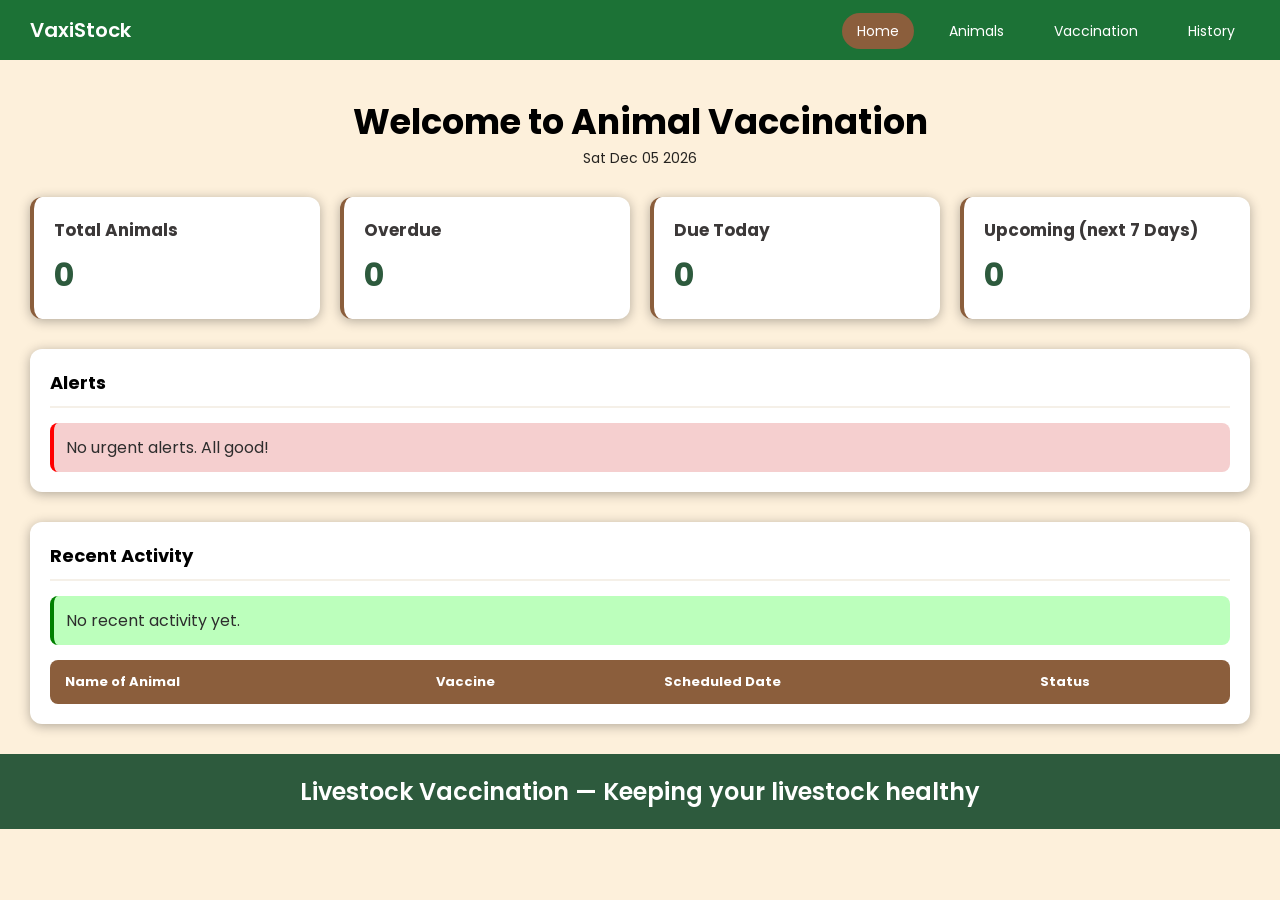
<file: index.html>
<!DOCTYPE html>
<html lang="en">
<head>
    <meta charset="UTF-8">
    <meta name="viewport" content="width=device-width, initial-scale=1.0">
    <title>VaxiStock</title>
    <link href="https://fonts.googleapis.com/css2?family=Poppins:wght@300;400;500;600;700&display=swap" rel="stylesheet">
    <link rel="stylesheet" href="https://cdnjs.cloudflare.com/ajax/libs/font-awesome/6.4.0/css/all.min.css">
    <link rel="stylesheet" href="style.css">
</head>
<body>
    <nav>
        <div class="nav-logo">
            <a href="index.html">VaxiStock</a>
        </div>
        <ul>
            <li><a href="index.html" class="active">Home</a></li>
            <li><a href="animals.html">Animals</a></li>
            <li><a href="vaccination.html">Vaccination</a></li>
            <li><a href="history.html">History</a></li>
        </ul>
    </nav>
    <header>
        <h1>Welcome to Animal Vaccination</h1>
        <p id="current-date"></p>
    </header>
    <main>
        <section id="summary" class="summary">
            <div class="totani">
                <p>Total Animals</p>
                <p id="tnum"></p>
            </div>
            <div class="overdue">
                <p>Overdue</p>
                <p id="odnum"></p>
            </div>
            <div class="today">
                <p>Due Today</p>
                <p id="dtnum"></p>
            </div>
            <div class="upcoming">
                <p>Upcoming (next 7 Days)</p>
                <p id="upnum"></p>
            </div>
        </section>
        <section id="alerts" class="alerts">
            <h2>Alerts</h2>
            <div id="alert-list"></div>
            <p id="no-alert-msg">No urgent alerts. All good!</p>
        </section>
        <section id="recent" class="recent">
            <h2>Recent Activity</h2>
            <p id="recent_fall">No recent activity yet.</p>
            <table>
                <thead>
                    <tr>
                        <th id="name-animal">Name of Animal</th>
                        <th>Vaccine</th>
                        <th>Scheduled Date</th>
                        <th>Status</th>
                    </tr>
                </thead>
                <tbody id="recent-tbody">

                </tbody>
            </table>
        </section>
    </main>
    <footer>
        Livestock Vaccination — Keeping your livestock healthy
    </footer>
    <script src="script.js"></script>
</body>
</html>
</file>
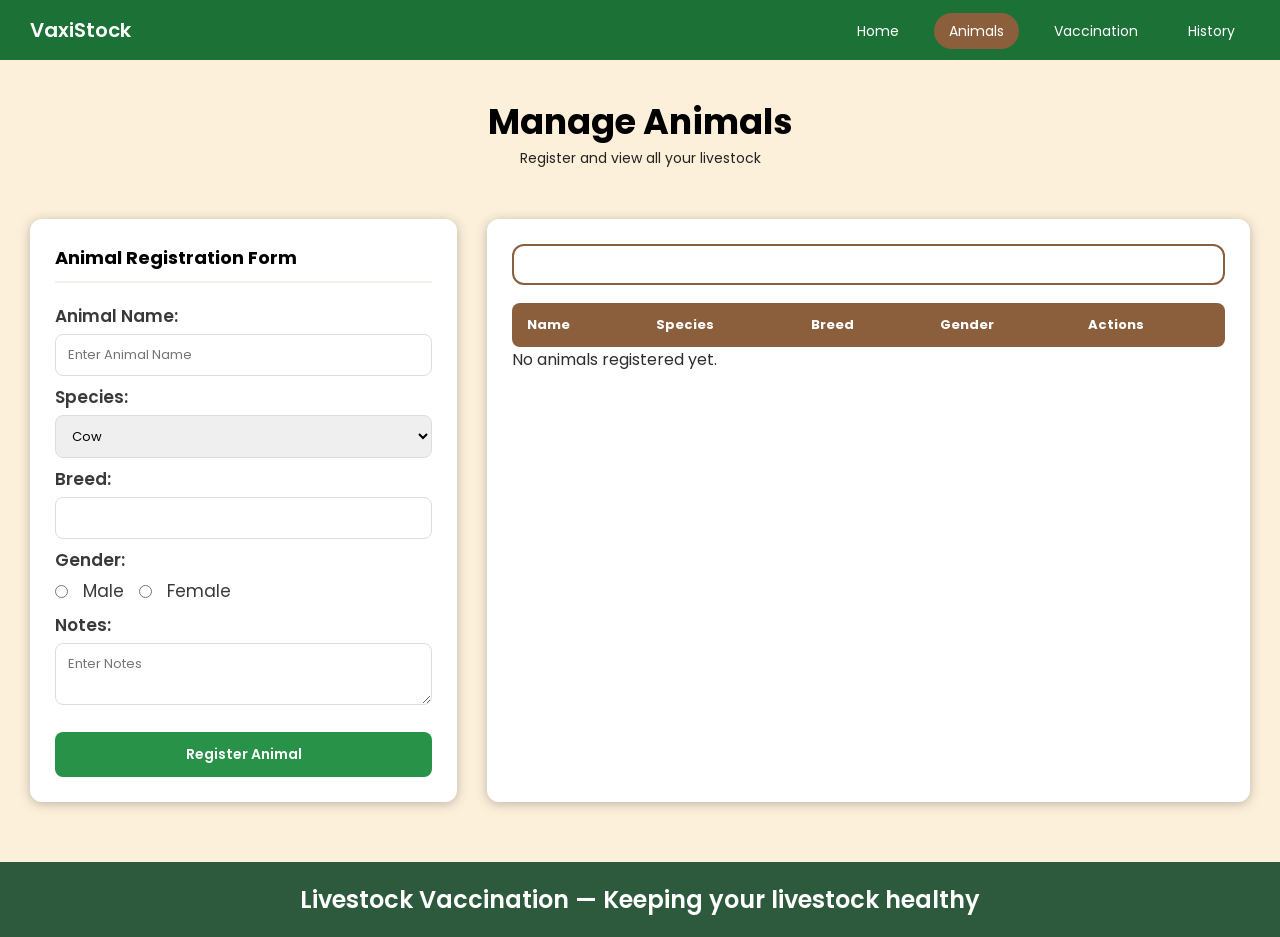
<file: animals.html>
<!DOCTYPE html>
<html lang="en">
<head>
    <meta charset="UTF-8">
    <meta name="viewport" content="width=device-width, initial-scale=1.0">
    <title>VaxiStock</title>
    <link href="https://fonts.googleapis.com/css2?family=Poppins:wght@300;400;500;600;700&display=swap" rel="stylesheet">
    <link rel="stylesheet" href="https://cdnjs.cloudflare.com/ajax/libs/font-awesome/6.4.0/css/all.min.css">
    <link rel="stylesheet" href="style.css">
</head>
<body>
    <nav>
        <div class="nav-logo">
            <a href="index.html">VaxiStock</a>
        </div>
        <ul>
            <li><a href="index.html">Home</a></li>
            <li><a href="animals.html" class="active">Animals</a></li>
            <li><a href="vaccination.html">Vaccination</a></li>
            <li><a href="history.html">History</a></li>
        </ul>
    </nav>
    <header>
        <h1> Manage Animals </h1>
        <p> Register and view all your livestock </p>
    </header>
    <main>
        <div class="container">
            <div class="form-panel">
                <h2>Animal Registration Form</h2>
                <form id="animal-form">
                    <label for="name">Animal Name: </label>
                    <input type="text" id="name" placeholder="Enter Animal Name">
                    <label for="species">Species: </label>
                    <select name="species" id="species">
                        <option value="cow">Cow</option>
                        <option value="buffalo">Buffalo</option>
                        <option value="goat">Goat</option>
                        <option value="sheep">Sheep</option>
                    </select>
                    <label for="breed">Breed: </label>
                    <input type="text" name="breed" id="breed">
                    <label>Gender:</label>
                    <div class="radio-group">
                        <input type="radio" name="gender" id="male" value="male">
                        <label for="male">Male</label>
                        <input type="radio" name="gender" id="female" value="female">
                        <label for="female">Female</label>
                    </div>
                    <label for="notes">Notes: </label>
                    <textarea id="notes" placeholder="Enter Notes"></textarea>
                    <button type="submit">Register Animal</button>
                </form>
            </div>
            <div class="list-panel">
                <input type="search">
                <table>
                    <thead>
                        <tr>
                            <th>Name</th>
                            <th>Species</th>
                            <th>Breed</th>
                            <th>Gender</th>
                            <th>Actions</th>
                        </tr>
                    </thead>
                    <tbody id="animals-tbody">

                    </tbody>
                </table>
                <p id="no-animals-regst">No animals registered yet.</p>
            </div>
        </div>
    </main>    
    <footer>
            Livestock Vaccination — Keeping your livestock healthy
    </footer>
    <script src="script.js"></script>
</body>
</html>
</file>
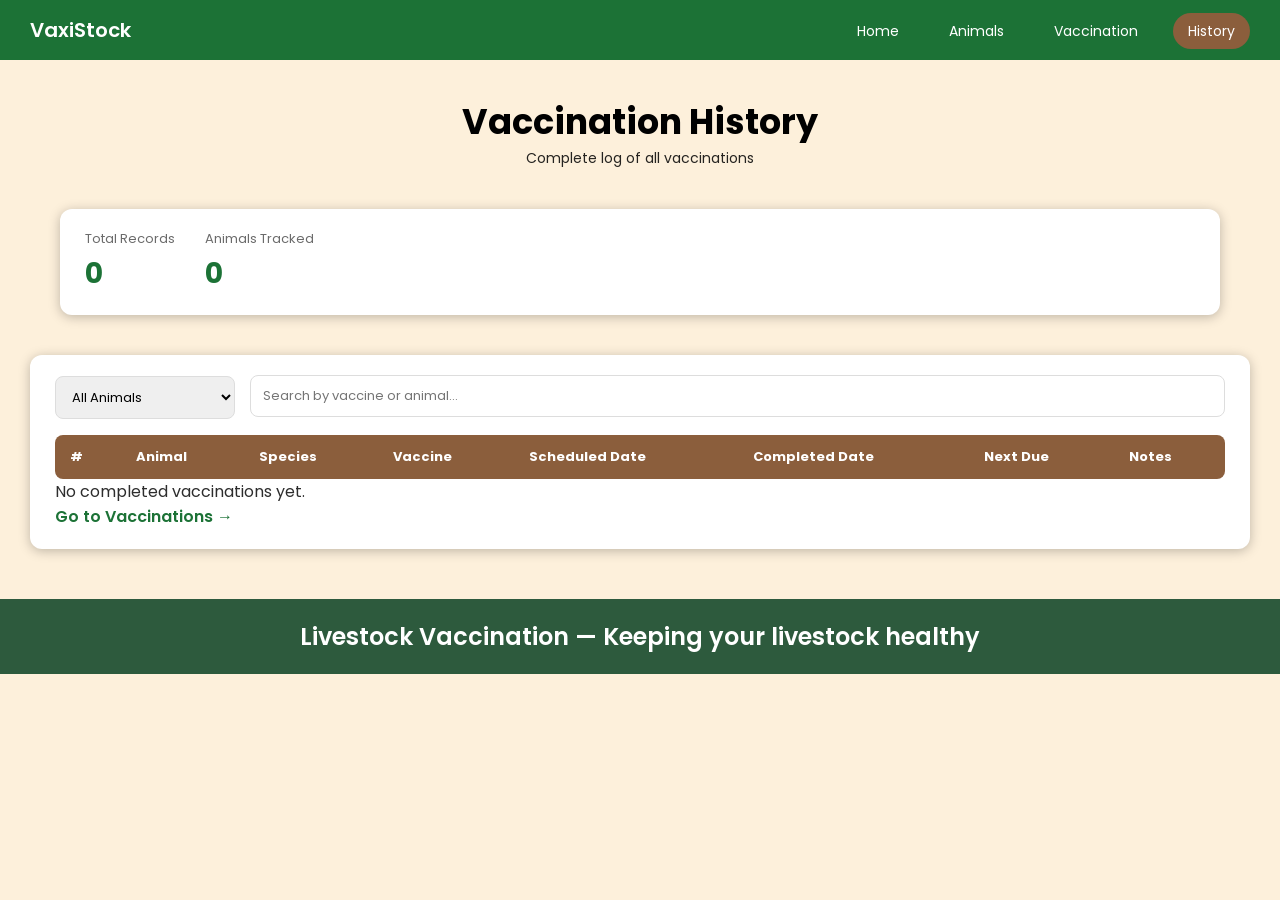
<file: history.html>
<!DOCTYPE html>
<html lang="en">
<head>
    <meta charset="UTF-8">
    <meta name="viewport" content="width=device-width, initial-scale=1.0">
    <title>VaxiStock</title>
    <link href="https://fonts.googleapis.com/css2?family=Poppins:wght@300;400;500;600;700&display=swap" rel="stylesheet">
    <link rel="stylesheet" href="https://cdnjs.cloudflare.com/ajax/libs/font-awesome/6.4.0/css/all.min.css">
    <link rel="stylesheet" href="style.css">
</head>
<body>
    <nav>
        <div class="nav-logo">
            <a href="index.html">VaxiStock</a>
        </div>
        <ul>
            <li><a href="index.html">Home</a></li>
            <li><a href="animals.html">Animals</a></li>
            <li><a href="vaccination.html">Vaccination</a></li>
            <li><a href="history.html" class="active">History</a></li>
        </ul>
    </nav>
    <header>
        <h1> Vaccination History </h1>
        <p> Complete log of all vaccinations </p>
    </header>
    <main>
        <div class="history-wrapper">
            <div class="summary-bar">
                <div class="summary-bar-item">
                    <p>Total Records</p>
                    <span id="total-records">0</span>
                </div>
                <div class="summary-bar-item">
                    <p>Animals Tracked</p>
                    <span id="animals-tracked">0</span>
                </div>
            </div>
            <div class="history-card">
                <div class="filter-row">
                    <select id="filter-animal">
                        <option value="all" selected>All Animals</option>
                    </select>
                    <input type="search" id="history-search" placeholder="Search by vaccine or animal...">
                </div>
                <table id="history-table">
                    <thead>
                        <tr>
                            <th>#</th>
                            <th>Animal</th>
                            <th>Species</th>
                            <th>Vaccine</th>
                            <th>Scheduled Date</th>
                            <th>Completed Date</th>
                            <th>Next Due</th>
                            <th>Notes</th>
                        </tr>
                    </thead>
                    <tbody id="history-tbody">
                        
                    </tbody>
                </table>
                <div id="no-history-msg">
                    <p>No completed vaccinations yet.</p>
                    <a href="vaccination.html">Go to Vaccinations →</a>
                </div>
            </div>
        </div>
    </main>    
    <footer>
            Livestock Vaccination — Keeping your livestock healthy
    </footer>
    <script src="script.js"></script>
</body>
</html>
</file>
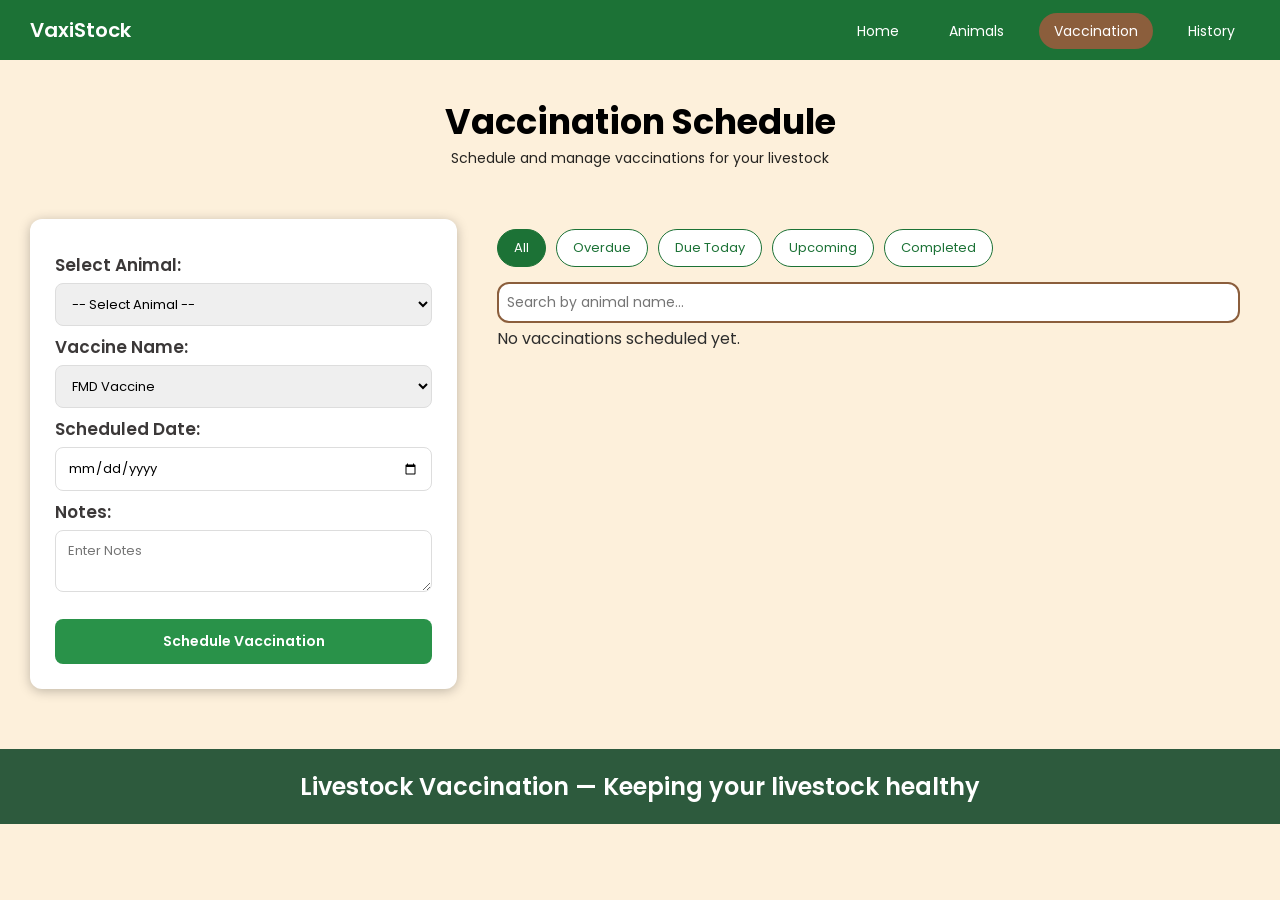
<file: vaccination.html>
<!DOCTYPE html>
<html lang="en">
<head>
    <meta charset="UTF-8">
    <meta name="viewport" content="width=device-width, initial-scale=1.0">
    <title>VaxiStock</title>
    <link href="https://fonts.googleapis.com/css2?family=Poppins:wght@300;400;500;600;700&display=swap" rel="stylesheet">
    <link rel="stylesheet" href="https://cdnjs.cloudflare.com/ajax/libs/font-awesome/6.4.0/css/all.min.css">
    <link rel="stylesheet" href="style.css">
</head>
<body>
    <nav>
        <div class="nav-logo">
            <a href="index.html">VaxiStock</a>
        </div>
        <ul>
            <li><a href="index.html">Home</a></li>
            <li><a href="animals.html">Animals</a></li>
            <li><a href="vaccination.html" class="active">Vaccination</a></li>
            <li><a href="history.html">History</a></li>
        </ul>
    </nav>
    <header>
        <h1> Vaccination Schedule </h1>
        <p> Schedule and manage vaccinations for your livestock </p>
    </header>
    <main>
    <div class="container">
        <div class="form-panel">
            <form id="vacc-form">
                <label for="vacc-animal">Select Animal: </label>
                <select id="vacc-animal">
                    <option value="" selected>-- Select Animal --</option>
                </select><br>
                <label for="vacc-name">Vaccine Name: </label>
                <select id="vacc-name">
                    <option value="fmd">FMD Vaccine</option>
                    <option value="brucellosis">Brucellosis</option>
                    <option value="anthrax">Anthrax</option>
                    <option value="blackleg">Blackleg</option>
                    <option value="bvd">BVD</option>
                    <option value="ppr">PPR Vaccine</option>
                    <option value="goat-pox">Goat Pox</option>
                    <option value="enterotoxaemia">Enterotoxaemia</option>
                    <option value="foot-rot">Foot Rot</option>
                    <option value="pasteurellosis">Pasteurellosis</option>
                    <option value="clostridial">Clostridial</option>
                    <option value="rabies">Rabies</option>
                    <option value="other">Other (Custom)</option>
                </select>
                <input type="text" id="custom-vacc" style="display:none" placeholder="Enter custom vaccine name">
                <label for="vacc-date">Scheduled Date: </label>
                <input type="date" id="vacc-date">
                <label for="vacc-notes">Notes: </label>
                <textarea id="vacc-notes" placeholder="Enter Notes"></textarea>
                <button type="submit">Schedule Vaccination</button>
            </form>
        </div>
        <div class="vacc-panel">
            <div class="filter-buttons">
                <button class="filter-btn active-filter" data-filter="all">All</button>
                <button class="filter-btn" data-filter="overdue">Overdue</button>
                <button class="filter-btn" data-filter="due_today">Due Today</button>
                <button class="filter-btn" data-filter="upcoming">Upcoming</button>
                <button class="filter-btn" data-filter="completed">Completed</button>
            </div>
            <input type="search" id="vacc-search" placeholder="Search by animal name...">
            <div id="vacc-list">
            
            </div>
            <p id="no-vacc-msg">No vaccinations scheduled yet.</p>
        </div>
    </div>
    </main>    
    <footer>
            Livestock Vaccination — Keeping your livestock healthy
    </footer>
    <script src="script.js"></script>
</body>
</html>
</file>
<file: style.css>
* {
    margin: 0;
    padding: 0;
    box-sizing: border-box;
    font-family: 'Poppins', sans-serif;
}

body {
    background-color: #fdf0db;
    color: #2d2d2d;
}

nav {
    background-color: #1c7236;
    padding: 15px 30px;
    display: flex;
    justify-content: space-between;
    align-items: center;
}

.nav-logo a {
    color: white;
    text-decoration: none;
    font-size: 20px;
    font-weight: 600;
}

nav ul {
    list-style: none;
    display: flex;
    gap: 20px;
}

nav ul li a{
    text-decoration: none;
    color: white;
    font-size: 14px;
    padding: 8px 15px;
}

nav ul li a.active {
    background-color: #8b5e3c;
    border-radius: 20px;
}

header {
    color: black;
    padding: 35px 30px 20px 30px;
    text-align: center;
}

header h1 {
    font-size: 35px;
    font-weight: 640;
    margin-bottom: 0;
}

header p{
    font-size: 14px;
    opacity: 0.85;
}

.summary{
    display: flex;
    gap: 20px;
    padding: 8px 30px 30px 30px;
    flex-wrap: wrap;
}

.summary div {
    background-color: white;
    padding: 20px;
    border-radius: 12px;
    box-shadow: 0 2px 12px rgba(0,0,0,0.30);
    flex: 1;
    border-left: 4px solid #8b5e3c;
}

.summary div p:first-child {
    font-size: 17px;
    font-weight: 700;
    color: #3b3838;
    margin-bottom: 8px;
}

.summary div p:last-child {
    font-size: 32px;
    font-weight: 700;
    color: #2d5a3d;
}

.alerts, .recent {
    margin: 0px 30px 30px 30px;
    background-color: white;
    padding: 20px;
    border-radius: 12px;
    box-shadow: 0 2px 12px rgba(0,0,0,0.30);
}

.alerts h2, .recent h2 {
    font-size: 18px;
    color: black;
    margin-bottom: 15px;
    padding-bottom: 10px;
    border-bottom: 2px solid #f5f0e8;
}

#no-alert-msg {
    background-color: rgb(245, 207, 207);
    border-left: 4px solid red;
    border-radius: 8px;
    padding: 12px;
}

#recent_fall {
    background-color: rgb(188, 255, 188);
    border-left: 4px solid green;
    border-radius: 8px;
    padding: 12px;
}

table {
    width: 100%;
    border-collapse: collapse;
    margin-top: 15px;
}

th {
    background-color: #8b5e3c;
    color: white;
    padding: 12px 15px;
    text-align: left;
    font-size: 13px;
}

td {
    padding: 12px 15px;
    font-size: 13px;
    border-bottom: 1px solid #fddca8;
}

th:first-child {
    border-radius: 8px 0 0 8px;
}

th:last-child {
    border-radius: 0 8px 8px 0;
}

footer {
    background-color: #2d5a3d;
    color: white;
    font-weight: 600;
    font-size: 24px;
    text-align: center;
    padding: 20px 30px;
    margin-top: 30px;
}

.container {
    display: flex;
    gap: 30px;
    padding: 30px;
}

.form-panel {
    background-color: white;
    padding: 25px;
    border-radius: 12px;
    box-shadow: 0 2px 12px rgba(0,0,0,0.25);
    width: 35%;
    height: fit-content;
}

.list-panel {
    flex: 1;
    background-color: white;
    padding: 25px;
    border-radius: 12px;
    box-shadow: 0 2px 12px rgba(0,0,0,0.25);
}

.form-panel h2 {
    font-size: 18px;
    color: black;
    margin-bottom: 20px;
    padding-bottom: 10px;
    border-bottom: 2px solid #f5f0e8;
}

label {
    display: block;
    font-size: 17px;
    font-weight: 600;
    color: #3b3838;
    margin-bottom: 5px;
    margin-top: 8px;
}

input[type="text"], input[type="date"], select, textarea {
    width: 100%;
    padding: 10px 12px;
    border: 1px solid #ddd;
    border-radius: 8px;
    font-size: 13px;
    font-family: 'Poppins', sans-serif;
}

input[type="text"]:focus, input[type="date"]:focus, select:focus, textarea:focus {
    outline: none;
    border-color: #8b5e3c;
    border-width: 2px;
}

button[type="submit"]{
    width: 100%;
    padding: 12px;
    background-color: #299249;
    color: white;
    border: none;
    border-radius: 8px;
    font-size: 14px;
    font-weight: 600;
    margin-top: 20px;
    cursor: pointer;
}

button[type="submit"]:hover {
    background-color: #2d5a3d;
}

.radio-group {
    display: flex;
    align-items: center;
    gap: 15px;
    margin-top: 5px;
}

.radio-group label {
    margin: 0;
    font-weight: 400;
    cursor: pointer;
}

.radio-group input[type="radio"] {
    width: auto;
    cursor: pointer;
}

.filter-buttons {
    display: flex;
    gap: 10px;
    margin-bottom: 15px;
    flex-wrap: wrap;
}

.filter-btn {
    padding: 8px 16px;
    border: 1px solid #1c7236;
    border-radius: 20px;
    background-color: white;
    color: #1c7236;
    font-size: 13px;
    cursor: pointer;
    font-family: 'Poppins', sans-serif;
}

.active-filter {
    background-color: #1c7236;
    color: white;
}

.filter-btn:hover {
    background-color: #1c7236;
    color: white;
}

.vacc-panel {
    flex: 1;
    padding: 10px;
}

input[type="search"] {
    width: 100%;
    padding: 8px;
    border: 2px solid #8b5e3c;
    border-radius: 12px;
    font-size: 14px;
    font-family: 'Poppins' ,sans-serif;
    margin-bottom: 3px;
}

#vacc-list {
    display: flex;
    flex-direction: column;
}

.vacc-card {
    background-color: white;
    box-shadow: 0 2px 12px rgba(0,0,0,0.30);
    border-radius: 12px;
    border-left: 3px solid #1c7236;
    padding: 15px;
    margin-bottom: 12px;
}

.vacc-card h3 {
    font-weight: 600;
    font-size: 17px;
}

.vacc-card p {
    font-size: 13px;
    color: #6b6b6b;
}

.status-overdue {
    border-left: 4px solid #c0392b;
}

.status-due_today {
    border-left: 4px solid #e67e22;
}

.status-upcoming {
    border-left: 4px solid #27ae60;
}

.status-completed {
    border-left: 4px solid #95a5a6;
}

.badge {
    display: inline-block;
    padding: 3px 10px;
    border-radius: 12px;
    font-size: 11px;
    font-weight: 600;
    color: white;
}

.badge-overdue {
    background: #c0392b;
}

.badge-due_today {
    background: #e67e22;
}

.badge-upcoming {
    background: #27ae60;
}

.badge-completed {
    background: #95a5a6;
}

.card-actions {
    display: flex;
    gap: 10px;
    margin-top: 5px;
}

.btn-done {
    padding: 6px 12px;
    background-color: #27ae60;
    color: white;
    border: none;
    border-radius: 6px;
    font-size: 12px;
    cursor: pointer;
    font-family: 'Poppins', sans-serif;
}

.btn-delete {
    padding: 6px 12px;
    background-color: #c0392b;
    color: white;
    border: none;
    border-radius: 6px;
    font-size: 12px;
    cursor: pointer;
    font-family: 'Poppins', sans-serif;
}

.summary-bar {
    display: flex;
    gap: 30px;
    background-color: white;
    padding: 20px 25px;
    border-radius: 12px;
    box-shadow: 0 2px 12px rgba(0,0,0,0.25);
    margin: 0 30px 20px 30px;
}

.summary-bar span {
    font-size: 28px;
    font-weight: 700;
    color: #1c7236;
    display: block;
}

.filter-row {
    display: flex;
    gap: 15px;
    margin-bottom: 15px;
    align-items: center;
}

#filter-animal {
    padding: 10px 12px;
    border: 1px solid #ddd;
    border-radius: 8px;
    font-family: 'Poppins', sans-serif;
    font-size: 13px;
    width: 180px;
    flex-shrink: 0;
}

.history-wrapper {
    padding: 20px 30px;
    display: flex;
    flex-direction: column;
    gap: 20px;
}

#history-search {
    flex: 1;
    padding: 10px 12px;
    border: 1px solid #ddd;
    border-radius: 8px;
    font-family: 'Poppins', sans-serif;
    font-size: 13px;
    width: 180px;
    flex-shrink: 0;
}

#history-table {
    width: 100%;
    margin: 0;
}

#no-history-message {
    color: #6b6b6b;
    text-align: center;
    padding: 40px;
}

#no-history-msg a {
    color: #1c7236;
    font-weight: 600;
    text-decoration: none;
}

#no-history-msg a:hover {
    text-decoration: underline;
}

.history-card {
    background-color: white;
    border-radius: 12px;
    padding: 20px 25px;
    box-shadow: 0 2px 12px rgba(0,0,0,0.25);
}

.summary-bar-item p {
    font-size: 13px;
    color: #6b6b6b;
    margin-bottom: 4px;
}
</file>
